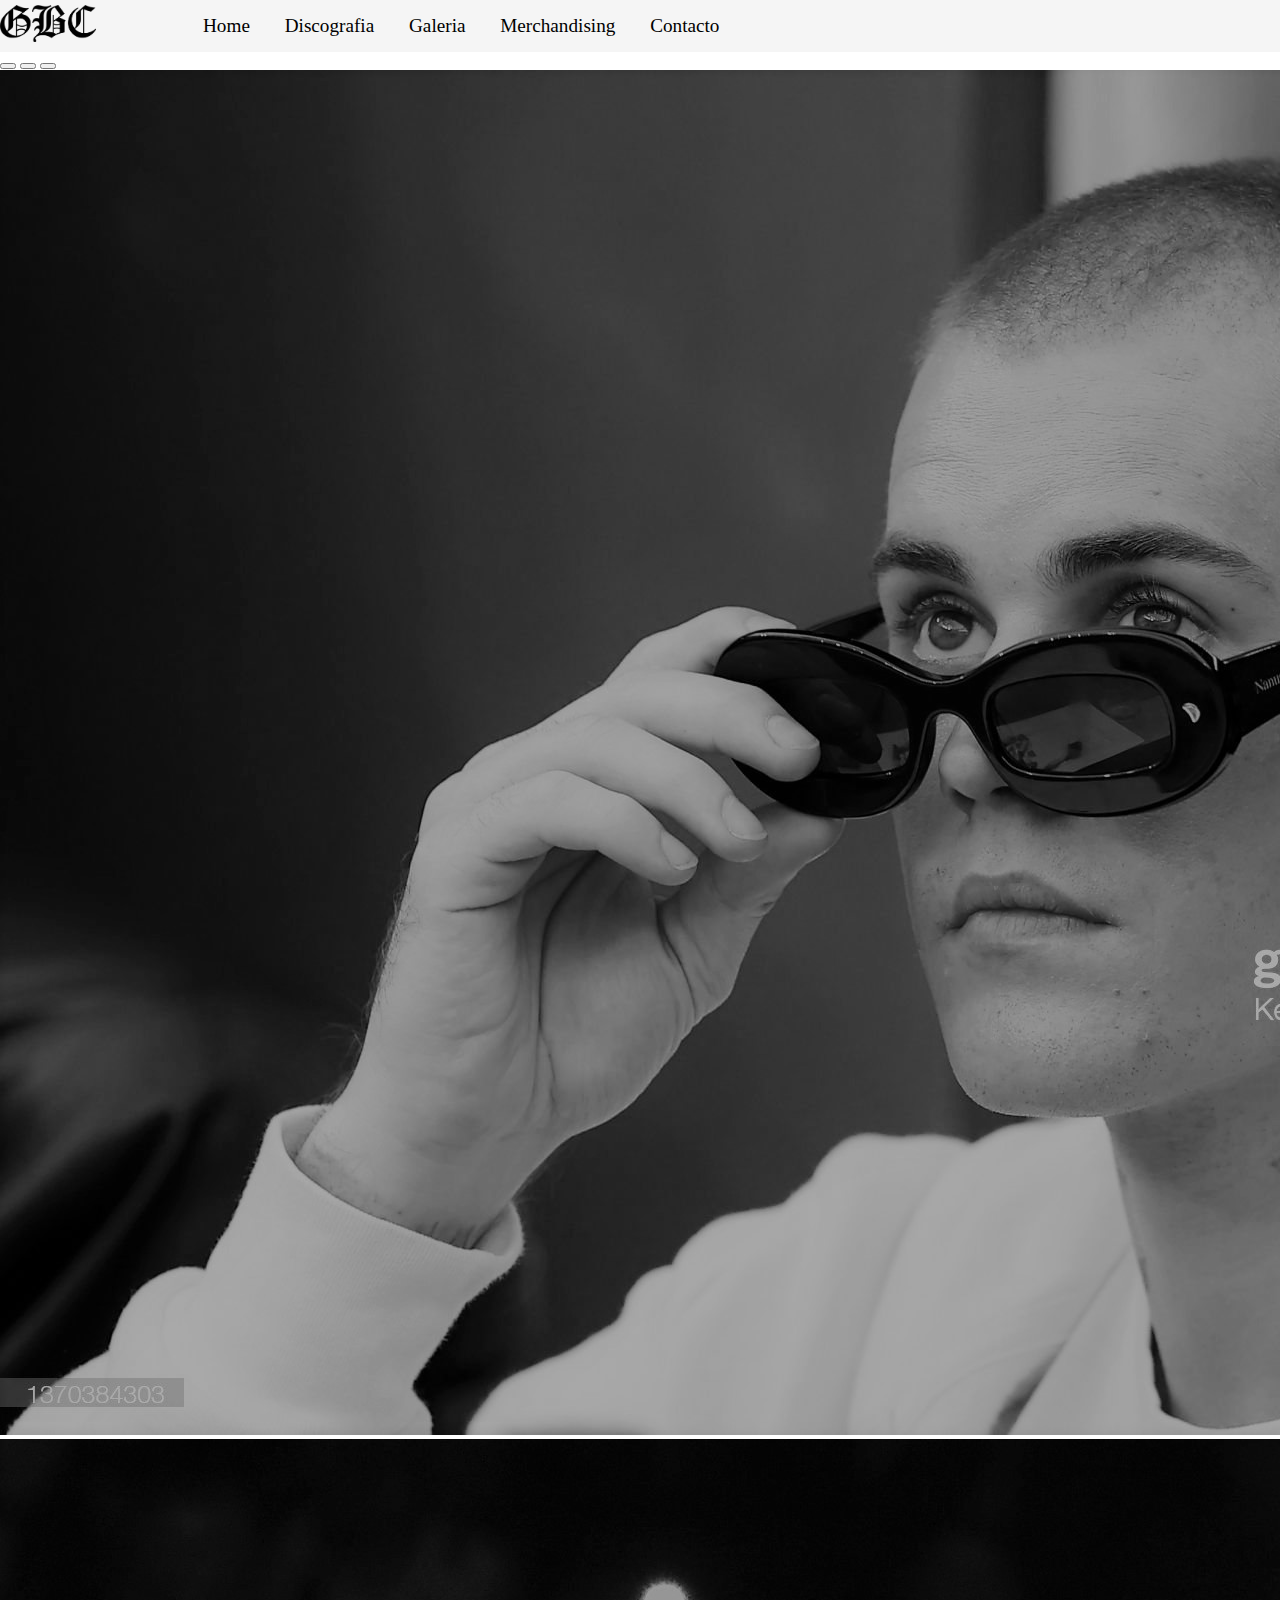
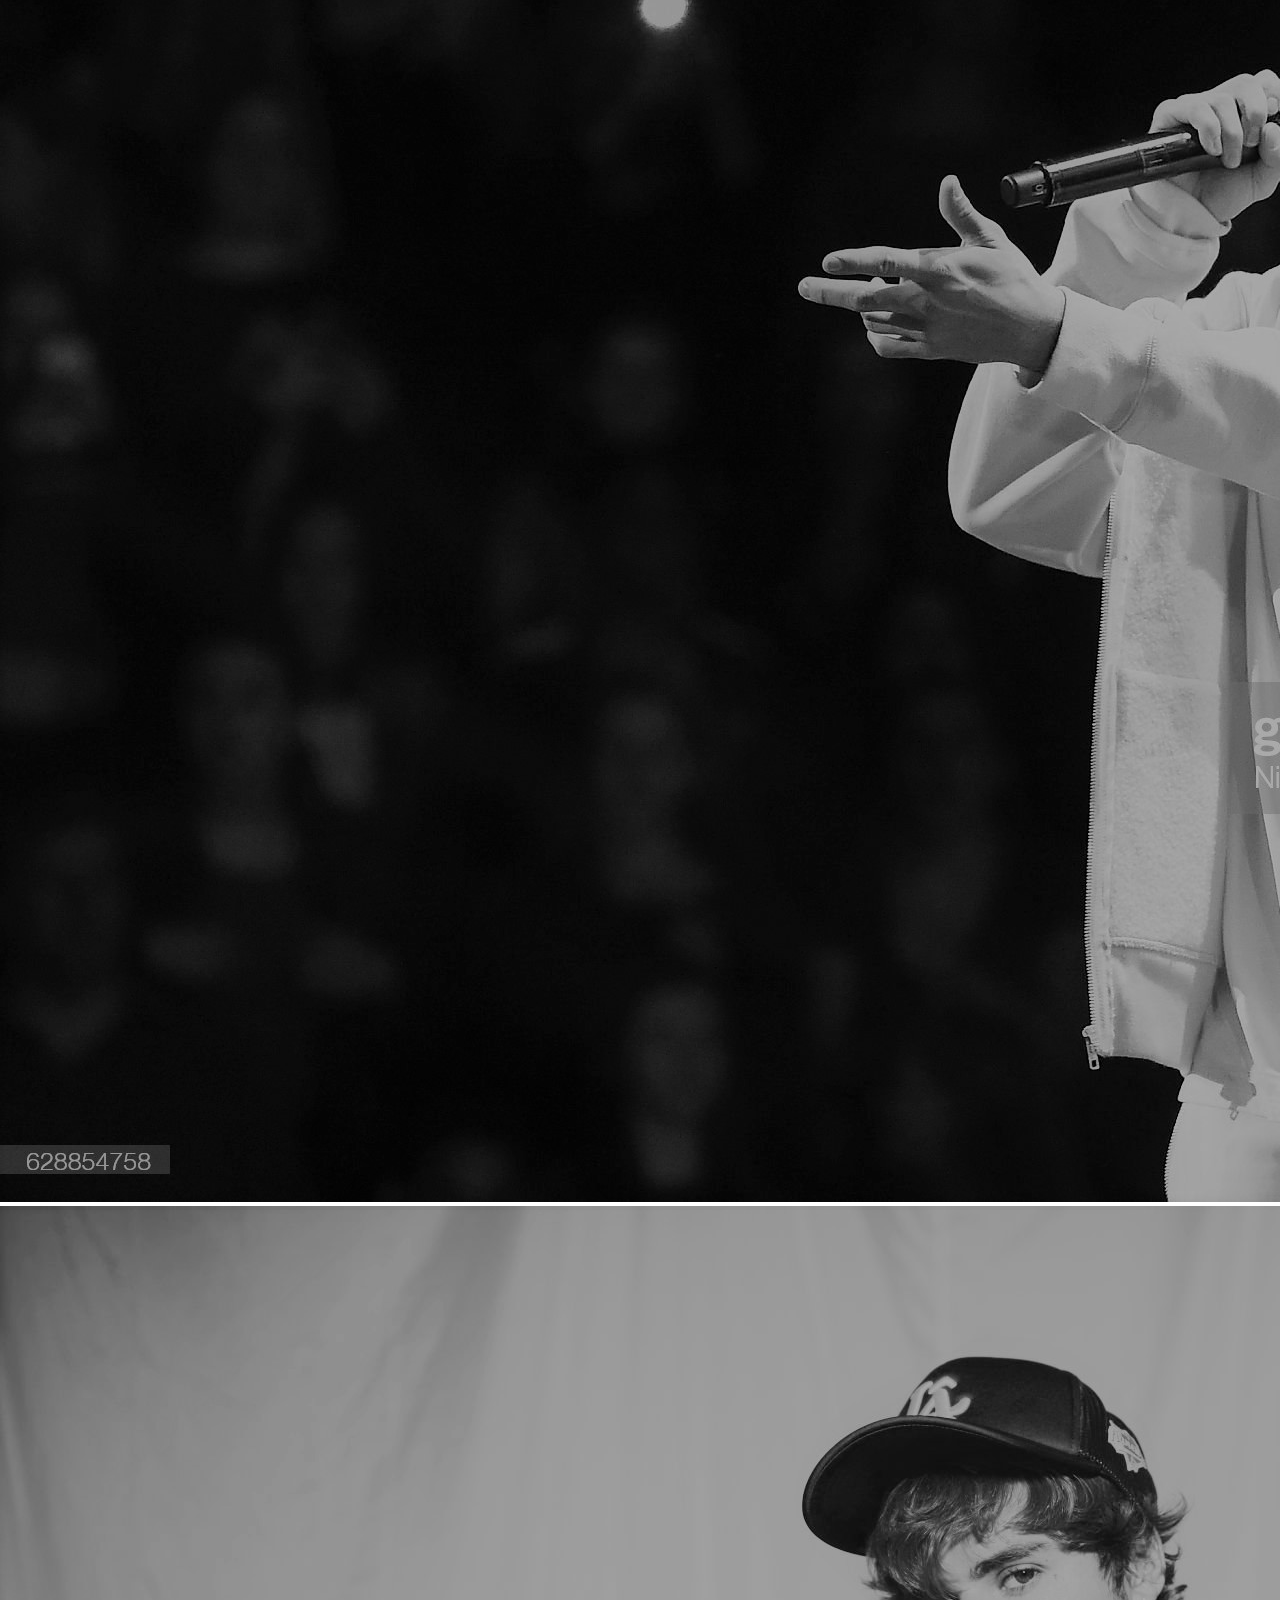
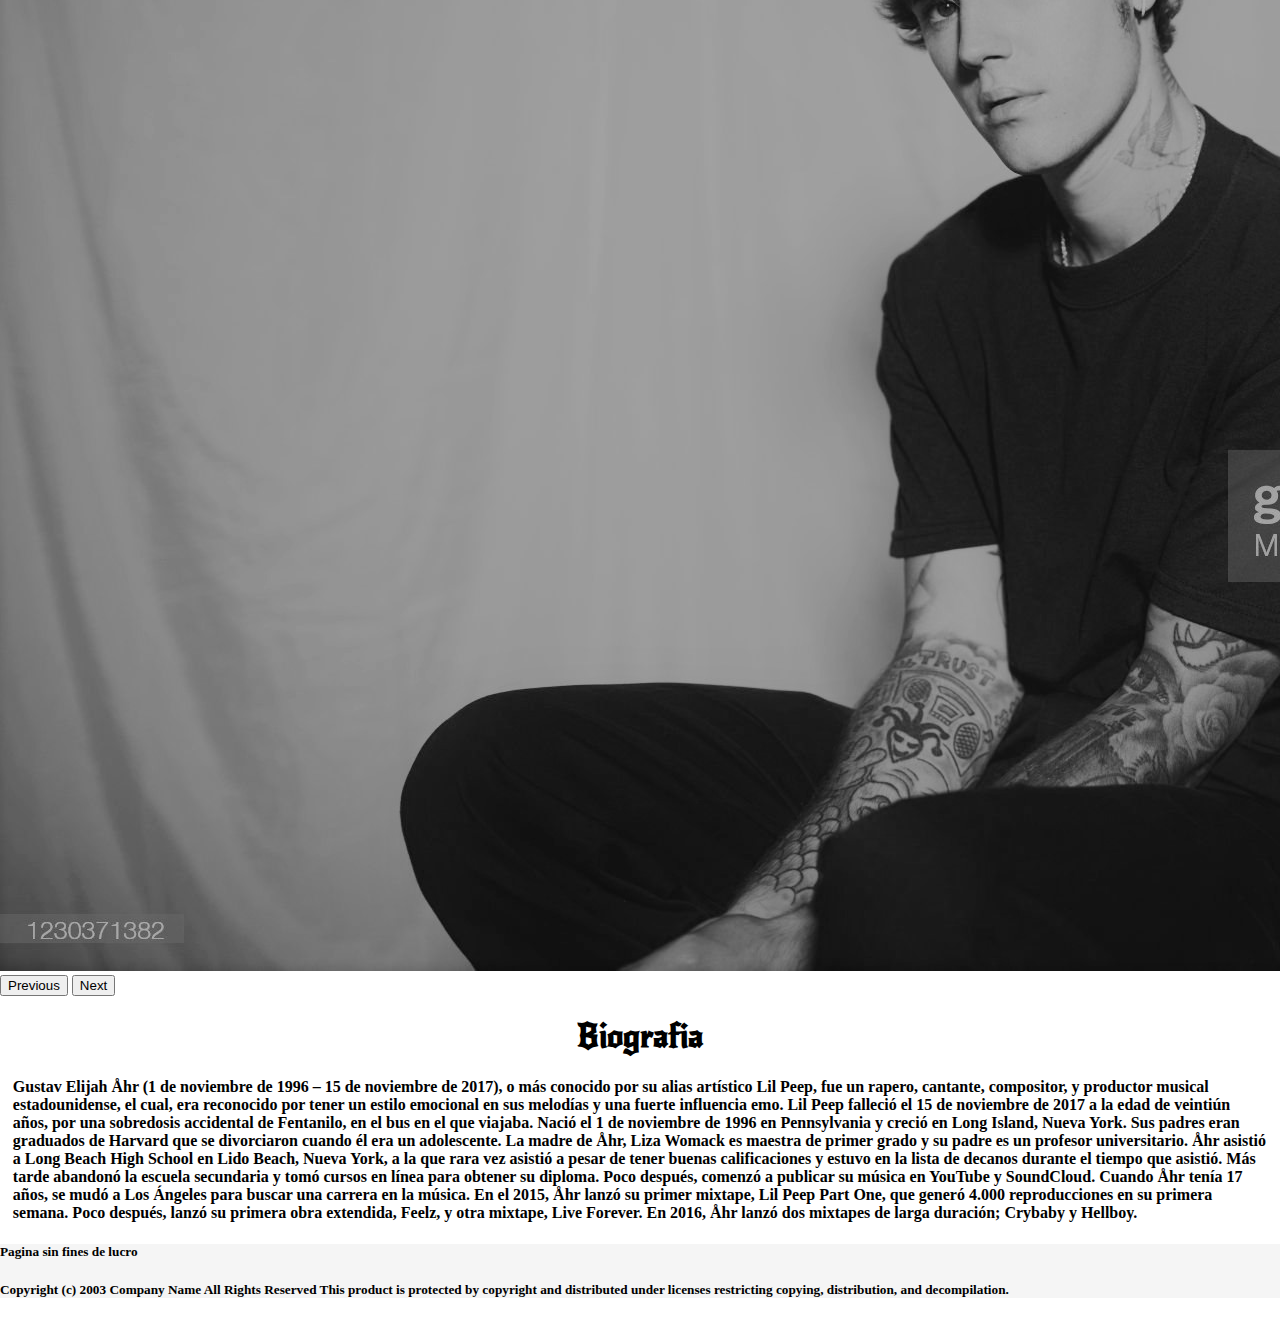
<file: HTML/index.html>
<!DOCTYPE html>
<html lang="en">
   <head>
      <link href="https://cdn.jsdelivr.net/npm/bootstrap@5.2.0-beta1/dist/css/bootstrap.min.css" rel="stylesheet" integrity="sha384-0evHe/X+R7YkIZDRvuzKMRqM+OrBnVFBL6DOitfPri4tjfHxaWutUpFmBp4vmVor" crossorigin="anonymous">
      <link rel="stylesheet" href="style.css">
      <meta charset="UTF-8">
      <meta http-equiv="X-UA-Compatible" content="IE=edge">
      <meta name="viewport" content="width=device-width, initial-scale=1.0">
      <title>Lil Peep </title>
      <link rel="shortcuticon" href="img/gbc.png">
      <link rel="preconnect" href="https://fonts.googleapis.com">
      <link rel="preconnect" href="https://fonts.gstatic.com" crossorigin>
      <link href="https://fonts.googleapis.com/css2?family=Nanum+Gothic&family=New+Rocker&display=swap" rel="stylesheet">
      <link rel="preconnect" href="https://fonts.googleapis.com">
      <link rel="preconnect" href="https://fonts.gstatic.com" crossorigin>
      <link href="https://fonts.googleapis.com/css2?family=Inria+Serif:wght@300&display=swap" rel="stylesheet">
   </head>
   <body>
      <nav>
         <a href="index.html"><img id="logonav" src="img/Lil-Peep-Logo.png" alt="" ></a>
         <ul class="menu" >
            <li><a href="index.html">Home</a></li>
            <li><a href="discografia.html">Discografia</a></li>
            <li><a href="galeria.html">Galeria</a></li>
            <li><a href="merch.html">Merchandising</a></li>
            <li><a href="contacto.html">Contacto</a> </li>
         </ul>
      </nav>
      
      </nav>
      <div id="carouselExampleIndicators" class="carousel slide" data-bs-ride="true">
         <div class="carousel-indicators">
           <button type="button" data-bs-target="#carouselExampleIndicators" data-bs-slide-to="0" class="active" aria-current="true" aria-label="Slide 1"></button>
           <button type="button" data-bs-target="#carouselExampleIndicators" data-bs-slide-to="1" aria-label="Slide 2"></button>
           <button type="button" data-bs-target="#carouselExampleIndicators" data-bs-slide-to="2" aria-label="Slide 3"></button>
         </div>
         <div class="carousel-inner">
           <div class="carousel-item active">
             <img src="img/slider3.jpg" class="d-block w-100" alt="..." >
           </div>
           <div class="carousel-item">
             <img src="img/slider2.jpg" class="d-block w-100" alt="...">
           </div>
           <div class="carousel-item">
             <img src="img/slider1.jpg" class="d-block w-100" alt="...">
           </div>
         </div>
         <button class="carousel-control-prev" type="button" data-bs-target="#carouselExampleIndicators" data-bs-slide="prev">
           <span class="carousel-control-prev-icon" aria-hidden="true"></span>
           <span class="visually-hidden">Previous</span>
         </button>
         <button class="carousel-control-next" type="button" data-bs-target="#carouselExampleIndicators" data-bs-slide="next">
           <span class="carousel-control-next-icon" aria-hidden="true"></span>
           <span class="visually-hidden">Next</span>
         </button>
       </div>
      <div>
      <h1 id="titulobiografia">Biografia</h1>
      <p id="biografia"><strong> Gustav Elijah Åhr (1 de noviembre de 1996 – 15 de noviembre de 2017), o más conocido por su alias artístico Lil Peep, fue un rapero, cantante, compositor, y productor musical estadounidense, el cual, era reconocido por tener un estilo emocional en sus melodías y una fuerte influencia emo.

         Lil Peep falleció el 15 de noviembre de 2017 a la edad de veintiún años, por una sobredosis accidental de Fentanilo, en el bus en el que viajaba.
         
         Nació el 1 de noviembre de 1996 en Pennsylvania y creció en Long Island, Nueva York. Sus padres eran graduados de Harvard que se divorciaron cuando él era un adolescente. La madre de Åhr, Liza Womack es maestra de primer grado y su padre es un profesor universitario.
         
         Åhr asistió a Long Beach High School en Lido Beach, Nueva York, a la que rara vez asistió a pesar de tener buenas calificaciones y estuvo en la lista de decanos durante el tiempo que asistió. Más tarde abandonó la escuela secundaria y tomó cursos en línea para obtener su diploma. Poco después, comenzó a publicar su música en YouTube y SoundCloud.
         
         Cuando Åhr tenía 17 años, se mudó a Los Ángeles para buscar una carrera en la música.
         
         En el 2015, Åhr lanzó su primer mixtape, Lil Peep Part One, que generó 4.000 reproducciones en su primera semana. Poco después, lanzó su primera obra extendida, Feelz, y otra mixtape, Live Forever.
         
         En 2016, Åhr lanzó dos mixtapes de larga duración; Crybaby y Hellboy. 
      </strong> </p>
      </div>
   </body>
      <footer>
         <h5>Pagina sin fines de lucro</h5>
         <h5>Copyright (c) 2003 Company Name All Rights Reserved This product is protected by copyright and distributed under licenses restricting copying, distribution, and decompilation.</h5>
      </footer>
   <!-- JavaScript Bundle with Popper -->
<script src="https://cdn.jsdelivr.net/npm/bootstrap@5.2.0-beta1/dist/js/bootstrap.bundle.min.js" integrity="sha384-pprn3073KE6tl6bjs2QrFaJGz5/SUsLqktiwsUTF55Jfv3qYSDhgCecCxMW52nD2" crossorigin="anonymous"></script>
</html>
</file>
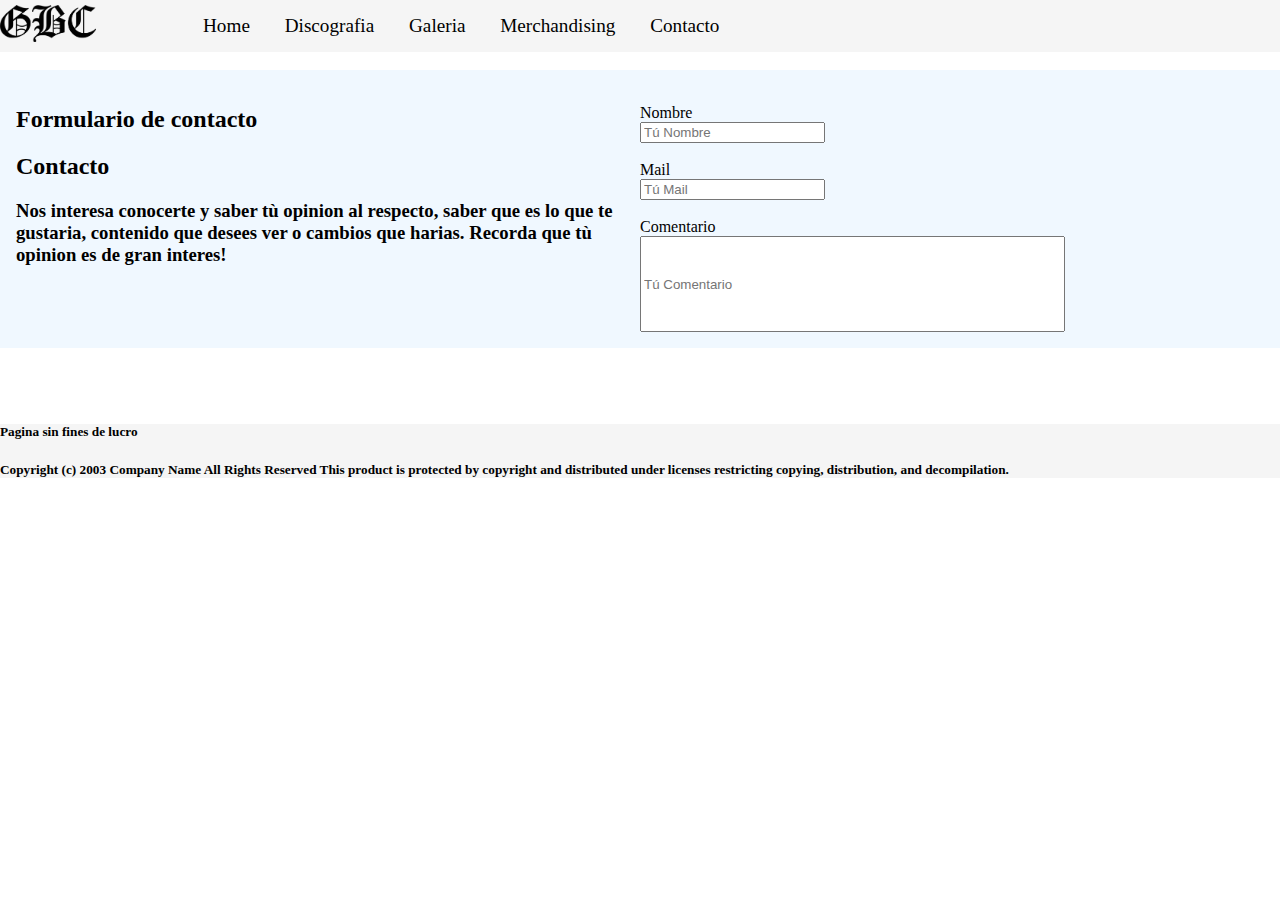
<file: HTML/contacto.html>
<!DOCTYPE html>
<html lang="en">
   <head>
      <link rel="stylesheet" href="style.css">
      <meta charset="UTF-8">
      <meta http-equiv="X-UA-Compatible" content="IE=edge">
      <meta name="viewport" content="width=device-width, initial-scale=1.0">
      <title>Document</title>
   </head>
   <body id="contacto">
      <nav>
         <a href="index.html"><img id="logonav" src="img/Lil-Peep-Logo.png" alt="" ></a>
         <ul class="menu" >
            <li><a href="index.html">Home</a></li>
            <li><a href="discografia.html">Discografia</a></li>
            <li><a href="galeria.html">Galeria</a></li>
            <li><a href="merch.html">Merchandising</a></li>
            <li><a href="contacto.html">Contacto</a> </li>
         </ul>
      </nav>
      <br>
      <div class="formularioentero">
         <div>
         <h2>Formulario de contacto</h2>
            <h2>Contacto</h2>
            <h3>Nos interesa conocerte y saber tù opinion al respecto, saber que es lo que te gustaria, contenido que desees ver o cambios que harias. Recorda que tù opinion es de gran interes!</h3>
         </div>
         <div id="formulario">
         <form action="#">
            <br>
         <label class="textoformulario" for="nombre">Nombre</label>
         <br>
         <input type="text" name="" id="" placeholder="Tú Nombre">
         <br>
         <br>
         <label for="mail">Mail</label>
         <br>
         <input type="email" name="" id=""placeholder="Tú Mail">
         <br>
         <br>
         <label for="Comentario" >Comentario</label>
         <br>
         <input type="" name="" id=""placeholder="Tú Comentario" style="height: 90px;" size="50">
      </form>
         </div>
   </div>
      <br><br><br>
      <footer>
         <h5>Pagina sin fines de lucro</h5>
         <h5>Copyright (c) 2003 Company Name All Rights Reserved This product is protected by copyright and distributed under licenses restricting copying, distribution, and decompilation.</h5>
      </footer>
   </body>
</html>
</file>
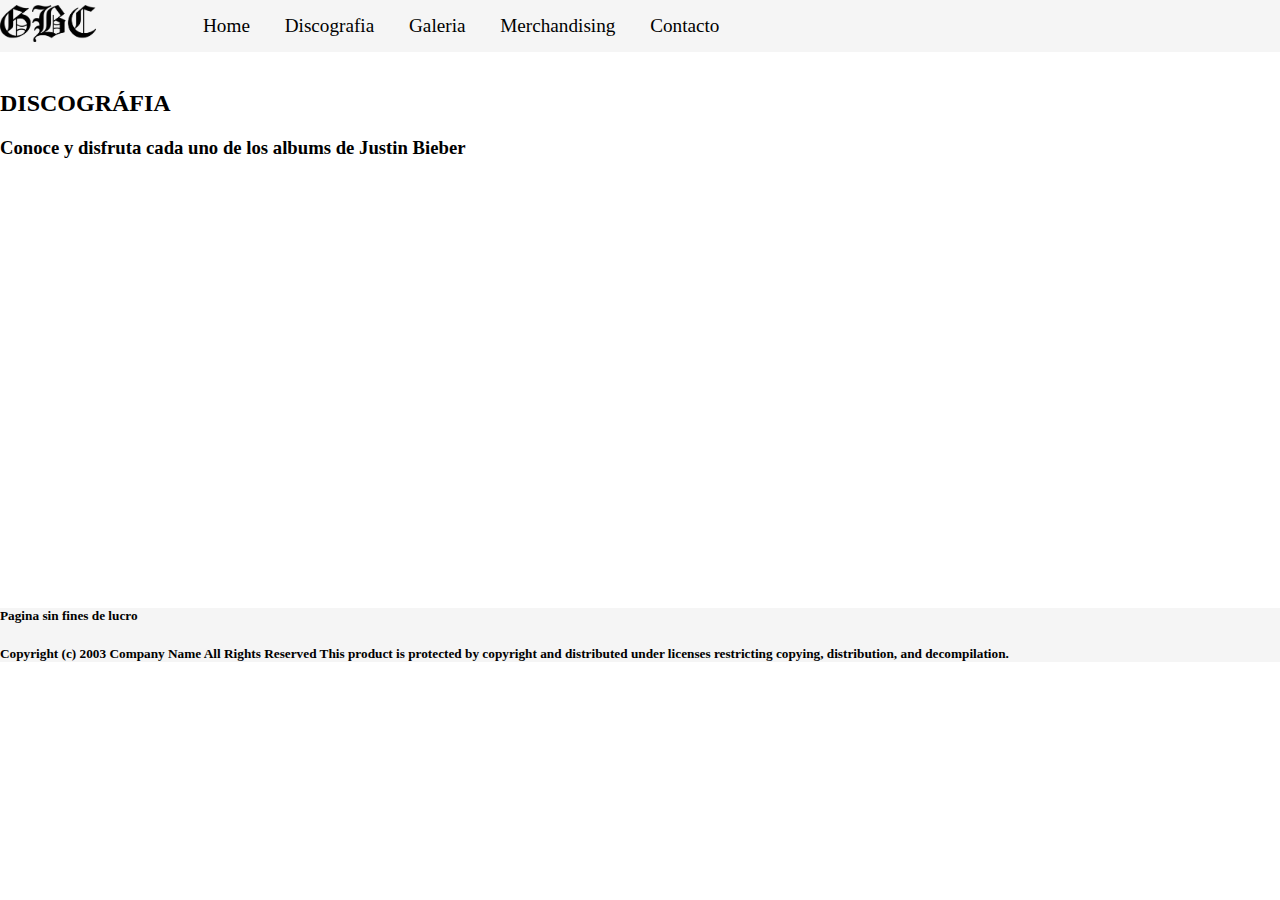
<file: HTML/discografia.html>
<!DOCTYPE html>
<html lang="en">
   <head>
      <link rel="stylesheet" href="style.css">
      <meta charset="UTF-8">
      <meta http-equiv="X-UA-Compatible" content="IE=edge">
      <meta name="viewport" content="width=device-width, initial-scale=1.0">
      <title>Document</title>
   </head>
   <body>
      <nav>
         <a href="index.html"><img id="logonav" src="img/Lil-Peep-Logo.png" alt="" ></a>
         <ul class="menu" >
            <li><a href="index.html">Home</a></li>
            <li><a href="discografia.html">Discografia</a></li>
            <li><a href="galeria.html">Galeria</a></li>
            <li><a href="merch.html">Merchandising</a></li>
            <li><a href="contacto.html">Contacto</a> </li>
         </ul>
      </nav>
      <br>
      <div>
         <h2>DISCOGRÁFIA</h2>
         <h3>Conoce y disfruta cada uno de los albums de Justin Bieber</h3>
         <ul class="albums">
            <li><iframe src="https://open.spotify.com/embed/album/5dGWwsZ9iB2Xc3UKR0gif2?utm_source=generator" width="300" height="380" frameborder="0" allowtransparency="true" allow="encrypted-media"></iframe></li>
            <li><iframe src="https://open.spotify.com/embed/album/63iWSELt9V1kV6RSMxN7Ii?utm_source=generator" width="300" height="380" frameborder="0" allowtransparency="true" allow="encrypted-media"></iframe></li>
            <li><iframe src="https://open.spotify.com/embed/album/6Fr2rQkZ383FcMqFyT7yPr?utm_source=generator" width="300" height="380" frameborder="0" allowtransparency="true" allow="encrypted-media"></iframe></li>
         </ul>
      <footer>
         <h5>Pagina sin fines de lucro</h5>
         <h5>Copyright (c) 2003 Company Name All Rights Reserved This product is protected by copyright and distributed under licenses restricting copying, distribution, and decompilation.</h5>
      </footer>
   </body>
</html>
</file>
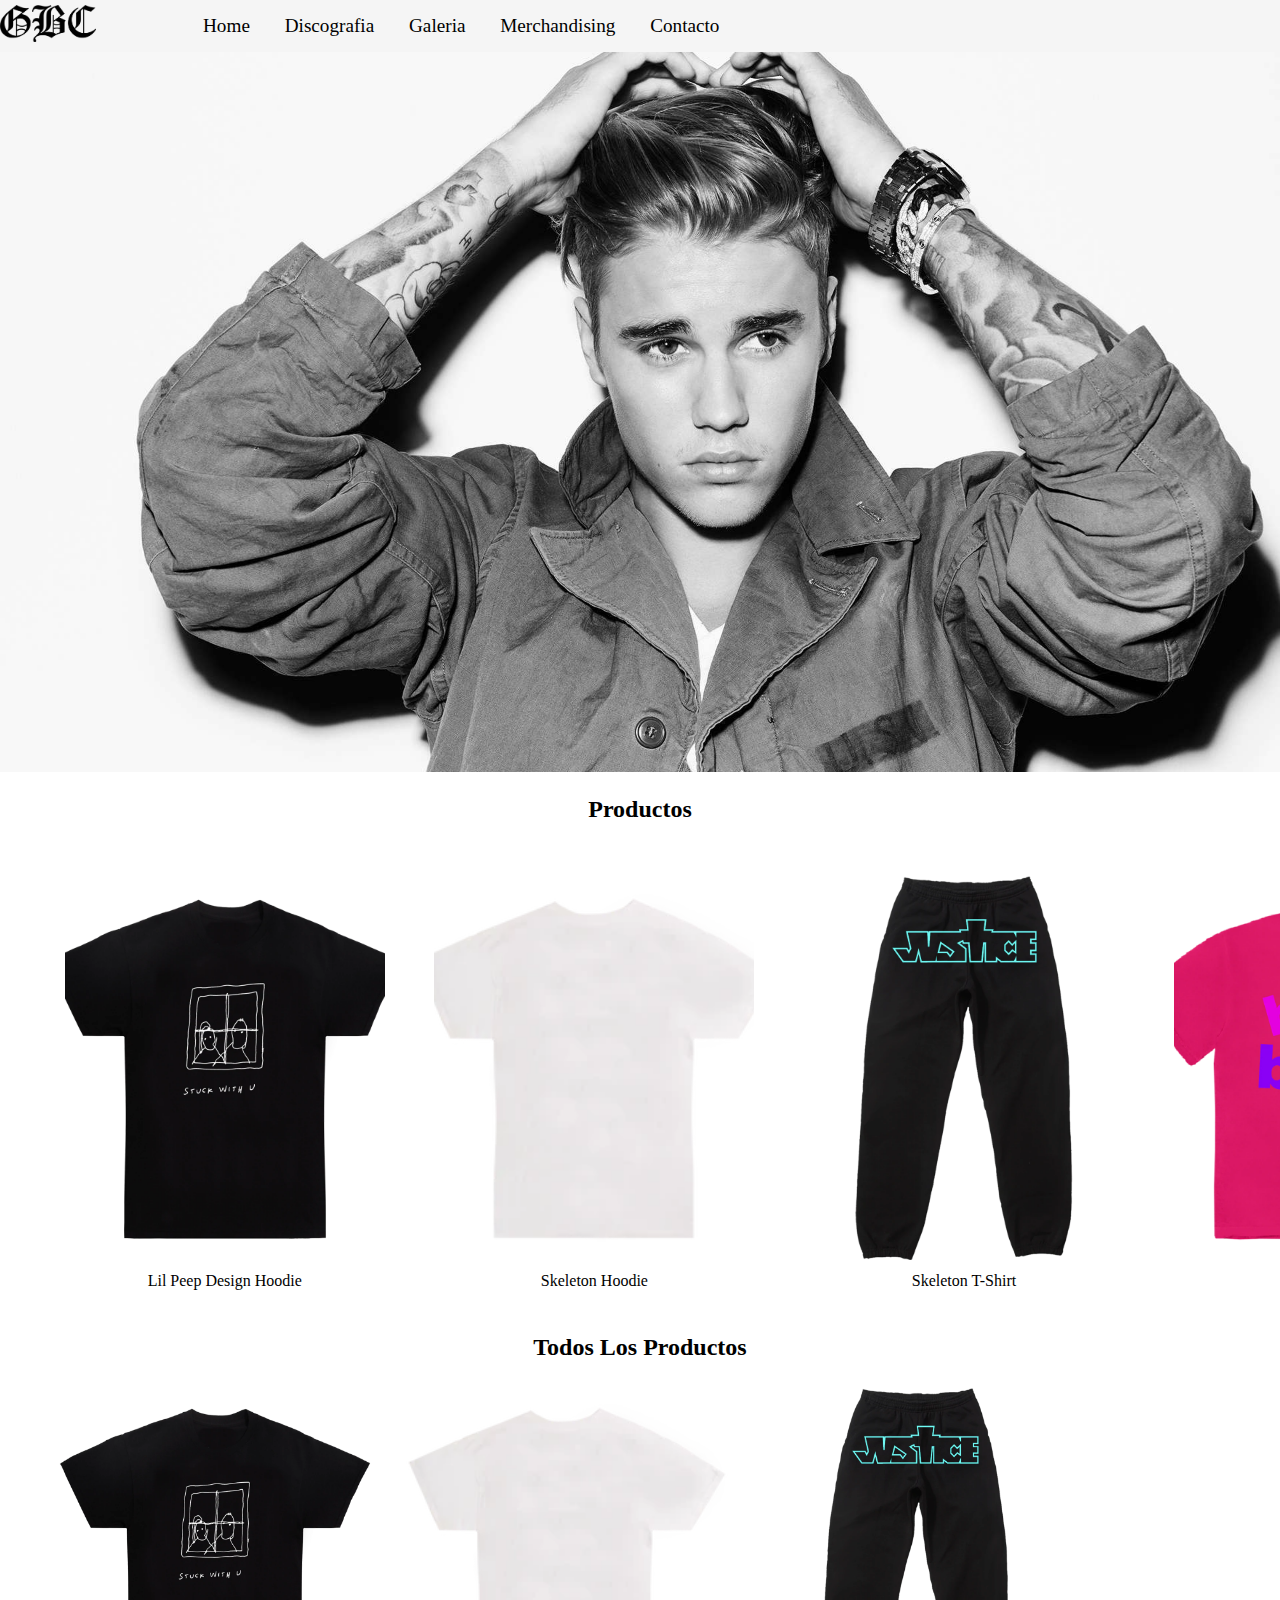
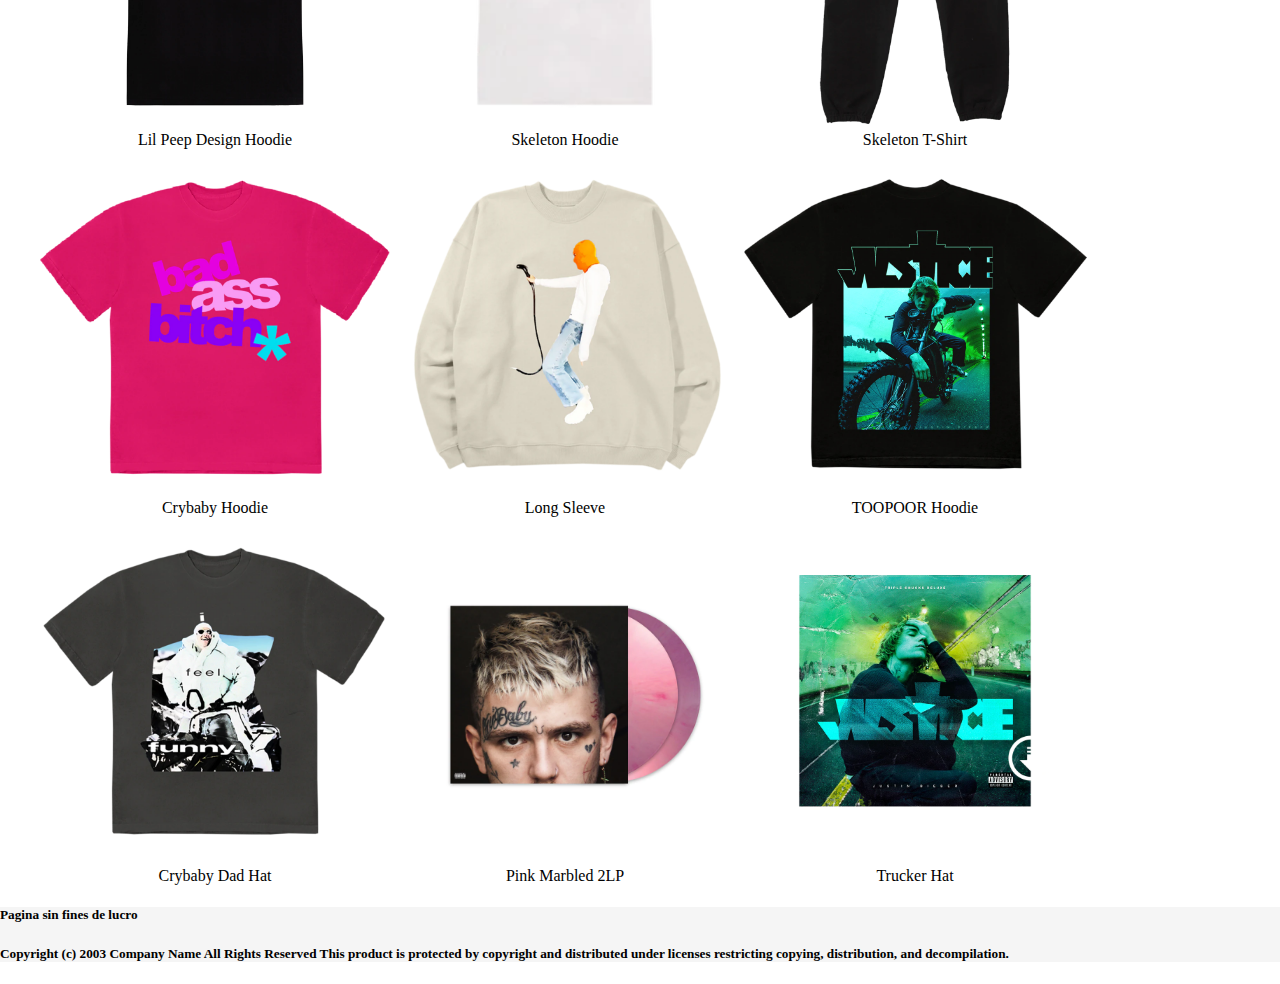
<file: HTML/merch.html>
<!DOCTYPE html>
<html lang="en">
<head>
    <link rel="stylesheet" href="style.css">
    <meta charset="UTF-8">
    <meta http-equiv="X-UA-Compatible" content="IE=edge">
    <meta name="viewport" content="width=device-width, initial-scale=1.0">
    <title>Document</title>
</head>
<body id="bodymerch">
    <nav>
        <a href="index.html"><img id="logonav" src="img/Lil-Peep-Logo.png" alt="" ></a>
        <ul class="menu" >
           <li><a href="index.html">Home</a></li>
           <li><a href="discografia.html">Discografia</a></li>
           <li><a href="galeria.html">Galeria</a></li>
           <li><a href="merch.html">Merchandising</a></li>
           <li><a href="contacto.html">Contacto</a> </li>
        </ul>
     </nav>
     <img id="imagenmerch" src="img/merch.jpg" alt="">
     <div>
    <h2 class="tituloproductos" id="titproducto" >Productos </h2>
     <ul class="productosmerch">
         <li class="imgmerch"><a href="https://lilpeep.com/collections/all/products/black-og-lil-peep-design-hoodie"><img src="img/merch1.jpg" alt="">Lil Peep Design Hoodie </a></li>
         <li class="imgmerch"><a href="https://lilpeep.com/collections/all/products/black-og-skeleton-hoodie"><img src="img/merch2.jpg" alt="">Skeleton Hoodie </a></li>
         <li class="imgmerch"><a href="https://lilpeep.com/collections/all/products/black-og-skeleton-t-shirt"><img src="img/merch3.jpg" alt="">Skeleton T-Shirt </a></li>
         <li class="imgmerch"><a href="https://lilpeep.com/collections/all/products/black-crybaby-hoodie"><img src="img/merch4.jpg" alt="">Crybaby Hoodie </a></li>
         <li class="imgmerch"><a href="https://lilpeep.com/collections/all/products/hellboy-embroidered-long-sleeve"><img src="img/merch5.jpg" alt="">HELLBOY  Sleeve</a></li>
         <li class="imgmerch"><a href="https://lilpeep.com/collections/all/products/hellboy-demin-patch-hoodie"><img src="img/merch6.jpg" alt="">HELLBOY </a></li>
         <li class="imgmerch"><a href="https://lilpeep.com/collections/all/products/white-cry-baby-beanie"><img src="img/merch7.jpg" alt="">Crybaby Dad Hat</a></li>
         <li class="imgmerch"><a href="https://lilpeep.com/collections/all/products/everybodys-everything-limited-edition-marbled-2lp-digital-download"><img src="img/merch8.jpg" alt="">Everybody's Everything Pink Marbled 2LP</a></li>
         <li class="imgmerch"><a href="https://lilpeep.com/collections/all/products/california-girls-trucker-hat"><img src="img/merch9.jpg" alt="">Trucker Hat</a></li>
     </ul>
     <h2 class="tituloproductos" >Todos Los Productos</h2>
     <ul class="productosmerch2">
        <li class="imgmerch2"><img src="img/merch1.jpg" alt="">Lil Peep Design Hoodie </a></li>
        <li class="imgmerch2"><img src="img/merch2.jpg" alt="">Skeleton Hoodie </a></li>
        <li class="imgmerch2"><img src="img/merch3.jpg" alt="">Skeleton T-Shirt </a></li>
        <li class="imgmerch2"><img src="img/merch4.jpg" alt="">Crybaby Hoodie </a></li>
        <li class="imgmerch2"><img src="img/merch5.jpg" alt=""> Long Sleeve</a></li>
        <li class="imgmerch2"><img src="img/merch6.jpg" alt=""> TOOPOOR Hoodie</a></li>
        <li class="imgmerch2"><img src="img/merch7.jpg" alt="">Crybaby Dad Hat</a></li>
        <li class="imgmerch2"><img src="img/merch8.jpg" alt=""> Pink Marbled 2LP</a></li>
        <li class="imgmerch2"><img src="img/merch9.jpg" alt=""> Trucker Hat</a></li>
    </ul>
    </div>
    <footer>
        <h5>Pagina sin fines de lucro</h5>
        <h5>Copyright (c) 2003 Company Name All Rights Reserved This product is protected by copyright and distributed under licenses restricting copying, distribution, and decompilation.</h5>
     </footer>
</body>
</html>
</file>
<file: HTML/style.css>
a {
    text-decoration: none;
    color: black;
}
head {
    background-color: beige;}
body{
    background-color: white;
    padding: 0;
    margin: 0;}
#gothboicliqueparrafo {background-color: lightgrey;
margin: 1em;
font-family: 'Inria Serif', serif;}
nav {
    font-size: larger;
     background-color: whitesmoke;
     display: flex;
     flex-flow: row wrap;
     align-items: center;
}
.navegador {display: inline; }
footer{
     background-color: whitesmoke;  
}
#titulobiografia{
    font-family: 'New Rocker', cursive;
    background-color: white;
    text-align: center;
}
#biografia{
    background-color: white;
    margin: 1%;
}
#galeria{
    object-fit: cover;
    max-width: 1920px;
    width: 100%;
    max-height: 1080px;
    height: 100%;
}
.menu{
    font-family: serif;
    list-style: none;
    background-color:whitesmoke;
    padding: 0;
    width: 90%;
    max-width: 1000px;
    margin: auto;
}
.menu li a {
    text-decoration: none;
    padding: 15px;
    color: rgb(0, 0, 0);
    display: block;
}
.menu li{
    height: 100%;
    display: inline-block;
    text-align:center ;

}
.menu li a:hover{
    background-color:lightgrey ;
}
.imagenesgaleria{
    display: flex;
    flex-flow: wrap;
    margin: 0 auto;
    background-color: lightgrey;
    text-align: center;
    align-content: stretch;
}

.imagenesgaleria li {
    margin: 0.2%;
    list-style: none;
    padding: 0;    
}
.imagenesgaleria :hover {
    transform: scale(1.1); 
}
.fotospeep{
    transition: transform .200s;
    object-fit: cover;
    width: 350px;
    height: 350px;

}
#bodygaleria{
    background-color: lightgrey;
}
.titulosgaleria{
    text-align: center;
}
.videosgaleria{
    text-align: center;
    background-color: lightgrey;
}
.videosgaleria li{
    padding: 12px;
    list-style: none;
    display: inline;
}
.albums{
    display: grid;
    grid-template-columns: 1fr 1fr 1fr;
}
.albums li{
    list-style: none;
    padding: 12px;
}
.slider{
    text-align: center;
    width: 95%;
    margin: auto;
    overflow: hidden;
}
.slider ul{
    width: 400%;
    display: flex;
    padding: 0;
    animation: cambio 20s infinite alternate;
}
.slider li{
    width: 100%;
    list-style: none;
}
.slider img{
    object-fit: cover;
    max-width: 960px;
    max-height: 640px;
    width: 100%;
    height: 100%;
    
}
@keyframes cambio  {
    0% {margin-left: 0;}
    20% {margin-left: 0;}
    25% {margin-left: -100%;}
    45% {margin-left: -100%;}
    50% {margin-left: -200%;}
    70% {margin-left: -200%;}
    75% {margin-left: -300%;}
    100% {margin-left: -300%;}
}
#gbcdiv{
    text-align: center;
}
#gbcimg{
    
    object-fit: cover;
    max-width: 960px;
    max-height: 640px;
    width: 100%;
    height: 100%;
    
}
#gothboicliquetitulo{
    font-family: 'New Rocker', cursive;
    text-align: center;
    background-color: lightgrey;
    
}

#logonav{
    object-fit: cover;
    max-width: 96px;
    max-height: 54px;
    width: 100%;
    height: 100%;
}
#logomenu{
    text-align: left;
}
#formulario{
    text-align: left;
}
#bodymerch{
    background-color: white;
}
#imagenmerch{
    object-fit: cover;
    max-width: 1920px;
    max-height: 1080px;
    width: 100%;
    height: 100%;
    
}
.productosmerch{
text-align: center;
display: flex;
overflow: hidden;
animation: cambio2 15s infinite alternate;
}
.productosmerch li{
    text-decoration: none;
    transition: transform .200s;
    list-style: none;
    object-fit: cover;
    margin: 2%;
}
.productosmerch img{
object-fit: cover;
width:320px; 
height:400px; 
}
.productosmerch li:hover {
    transform: scale(1.1); 
}
@keyframes cambio2  {
    0% {margin-left: 0;}
    20% {margin-left: 0;}
    25% {margin-left: -25%;}
    45% {margin-left: -25%;}
    50% {margin-left: -50%;}
    70% {margin-left: -50%;}
    75% {margin-left: -75%;}
    95% {margin-left: -75%;}
    100% {margin-left: -100%;}
}
.tituloproductos{
    text-align: center;
}
.formularioentero{
    padding: 1em;
    display: grid;
    grid-template-columns: 50% 50%;
    background-color: aliceblue;

}
.videospeep{
width: 560px;
height: 315px;
}
.productosmerch2{
    list-style: none;
    display: flex;
    flex-wrap: wrap;
}
.productosmerch2 img{
object-fit: cover;
width: 350px;
height: 350px;
}
.productosmerch2 li{
    transition: transform .200s;
    display: flex;
    flex-flow: column wrap;
    text-align: center;
    text-decoration: none;
}
.productosmerch2 li:hover {
    transform: scale(1.1); 
}
@media (max-width:420px){
    .albums{
        display: flex;
        flex-direction: column;
    }
    .albums li{
        list-style: none;
        padding: 12px;
    }
    
    .imagenesgaleria{
        justify-content: center;
        padding: 0;
        margin: 0 auto;
        text-align: center;
        display: flex;
    }
    #galeria{
        display: none;
    }
    .videospeep{
        object-fit: cover;
        width: 350px;
        height: 350px;
    }
    .videosgaleria{
        width: 350px; 
        height: 350px; 
        padding: 0;
        margin: 0;
    }
    .titulosgaleria{
        margin: 1em;
        text-align: left;
    }
    #video2{
        display: none;
    }
    .productosmerch{
        display: none;
    }
    #imagenmerch{
        display: none;
    }
    #titproducto{
        display: none;
    }
    .productosmerch2{
       text-align: left;
       padding: 0%;
       margin: 1em;
    }
    .productosmerch2 li{
        display: flex;
        flex-flow: column wrap;
        text-align: center;
        text-decoration: none;
    }
    .productosmerch2 img{
        object-fit: cover;
        width: 175px;
        height: 175px;
     }
}
</file>
